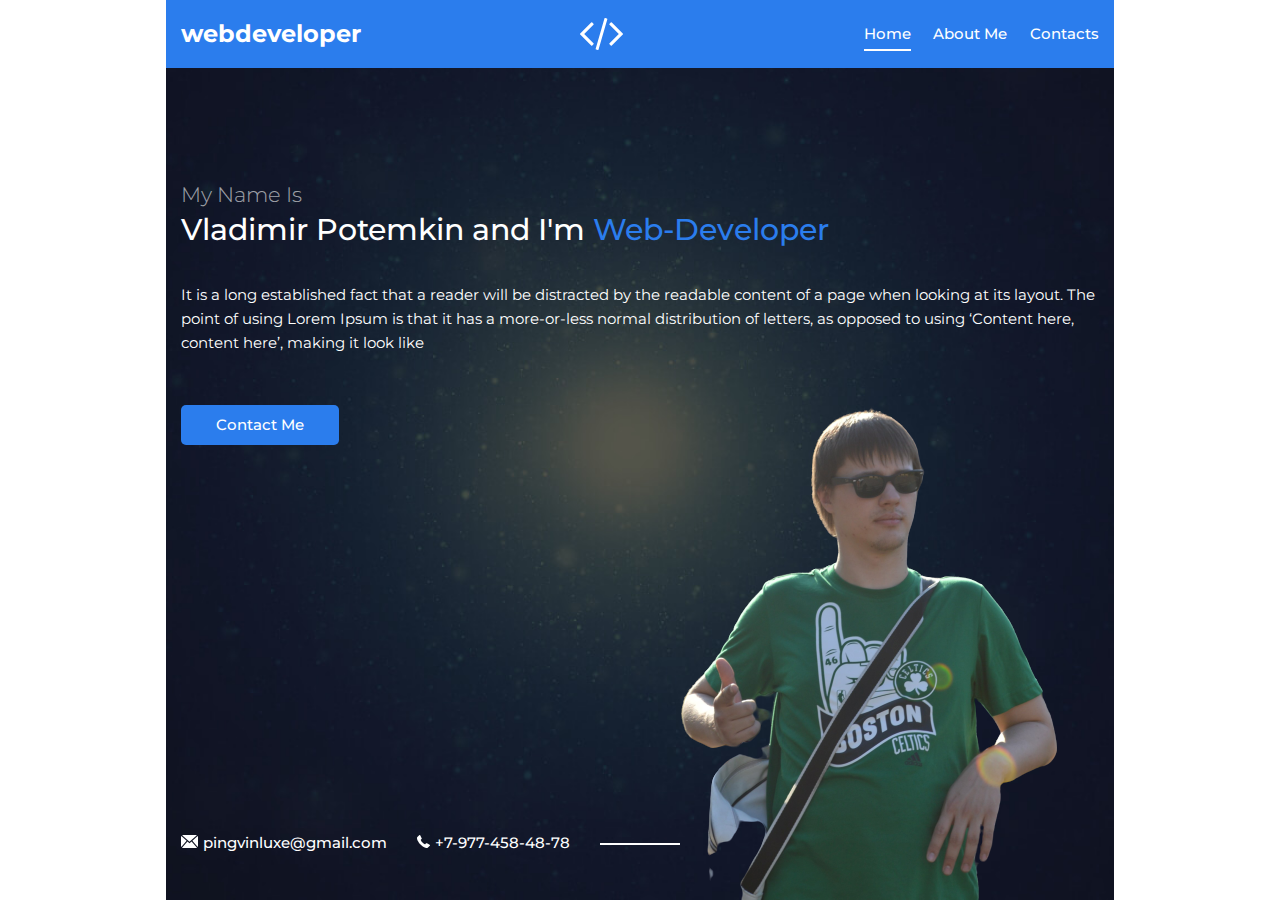
<file: index.html>
<!DOCTYPE html>
<html lang="en">
<head>
    <meta charset="UTF-8">
    <meta name="viewport" content="width=device-width, initiale-scale=1">
    <link href="https://fonts.googleapis.com/css2?family=Montserrat:wght@300;400;500;700&display=swap" rel="stylesheet">
    <link rel="stylesheet" href="css/style.css">
    <link rel="icon" type="image/png" href="img/favicon.png">
    <title>About Me</title>
</head>
<body>
   
   
   <div class="page">


    <!-- Header -->

       <header class="header">
          <div class="container">
           <div class="header-inner">
            <div class="header-brand">
                webdeveloper
            </div>
            <div class="header-logo">
                <img src="img/code.svg" alt="">
            </div>
            <nav class="header-nav">

                <a class="header-nav-link active" href="index.html">Home</a>
                <a class="header-nav-link" href="aboutme.html">About Me</a>
                <a class="header-nav-link" href="contacts.html">Contacts</a>

            </nav>
              </div>
          </div><!-- ./container-->
           
       </header>
    <!--Main-->
       <div class="container">
                    <main class="contetn">
                <div class="content-header">
                <h2 class="sub-title">My Name Is</h2>
                <h1 class="title">Vladimir Potemkin and I'm <span>Web-Developer</span></h1>
        </div>
           <div class="text">It is a long established fact that a reader will be distracted by the readable content of a page when looking at its layout. The point of using Lorem Ipsum is that it has a more-or-less normal distribution of letters, as opposed to using ‘Content here, content here’, making it look like</div>
       
           <a class="btn" href="contacts.html">Contact Me</a>
    </main>
      
    </div>

    <!-- Footer-->

    <footer class="footer">
        <div class="container">
            <div class="contacts">
                <a class="contacts-link" href="mailto:pingvinluxe@gmail.com"> <img class="contacts-img" src="img/mail.svg" alt="">pingvinluxe@gmail.com</a>
                <a class="contacts-link" href="tel:+79774584878"><img class="contacts-img" src="img/tel.svg" alt="">+7-977-458-48-78</a>
            </div>
        </div>
    </footer>

    <img class="author" src="img/x-gVMQycgpg-removebg-preview.png" alt="">
    </div><!-- /.page-->

    
</body>
</html>
</file>
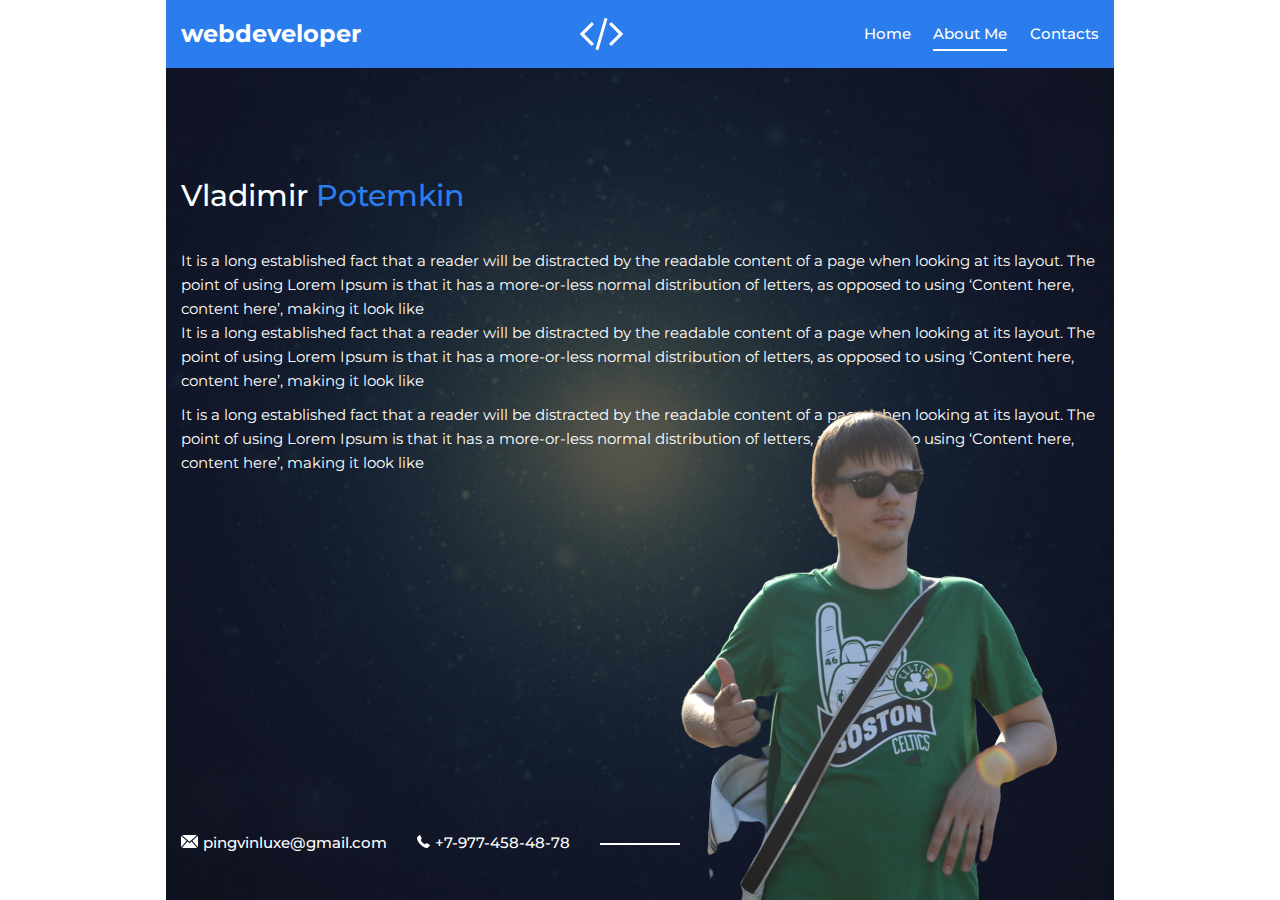
<file: aboutme.html>
<!DOCTYPE html>
<html lang="en">
<head>
    <meta charset="UTF-8">
    <meta name="viewport" content="width=device-width, initiale-scale=1">
    <link href="https://fonts.googleapis.com/css2?family=Montserrat:wght@300;400;500;700&display=swap" rel="stylesheet">
    <link rel="stylesheet" href="css/style.css">
    <link rel="icon" type="image/png" href="img/favicon.png">
    
    <meta name="description" content="">
    <meta name="keyword" content="">

    <title>About Me</title>
</head>
<body>
   
   
   <div class="page">


    <!-- Header -->

       <header class="header">
          <div class="container">
           <div class="header-inner">
            <div class="header-brand">
                webdeveloper
            </div>
            <div class="header-logo">
                <img src="img/code.svg" alt="">
            </div>
            <nav class="header-nav">

                <a class="header-nav-link" href="index.html">Home</a>
                <a class="header-nav-link active" href="aboutme.html">About Me</a>
                <a class="header-nav-link" href="contacts.html">Contacts</a>

            </nav>
              </div>
          </div><!-- ./container-->
           
       </header>
    <!-- MAIn-->
    
    <div class="container">
       <main class="contetn">
        <div class="content-header">
           <h1 class="title">Vladimir <span>Potemkin</span></h1>
        </div>
           <div class="text">It is a long established fact that a reader will be distracted by the readable content of a page when looking at its layout. The point of using Lorem Ipsum is that it has a more-or-less normal distribution of letters, as opposed to using ‘Content here, content here’, making it look like
               <p>It is a long established fact that a reader will be distracted by the readable content of a page when looking at its layout. The point of using Lorem Ipsum is that it has a more-or-less normal distribution of letters, as opposed to using ‘Content here, content here’, making it look like</p>
               <p>It is a long established fact that a reader will be distracted by the readable content of a page when looking at its layout. The point of using Lorem Ipsum is that it has a more-or-less normal distribution of letters, as opposed to using ‘Content here, content here’, making it look like</p>
           </div>
       
           
    </main>
      
    </div>

    <!-- Footer-->

    <footer class="footer">
        <div class="container">
            <div class="contacts">
                <a class="contacts-link" href="mailto:pingvinluxe@gmail.com"> <img class="contacts-img" src="img/mail.svg" alt="">pingvinluxe@gmail.com</a>
                <a class="contacts-link" href="tel:+79774584878"><img class="contacts-img" src="img/tel.svg" alt="">+7-977-458-48-78</a>
            </div>
        </div>
    </footer>

    <img class="author" src="img/x-gVMQycgpg-removebg-preview.png" alt="">
    </div><!-- /.page-->

    
</body>
</html>
</file>
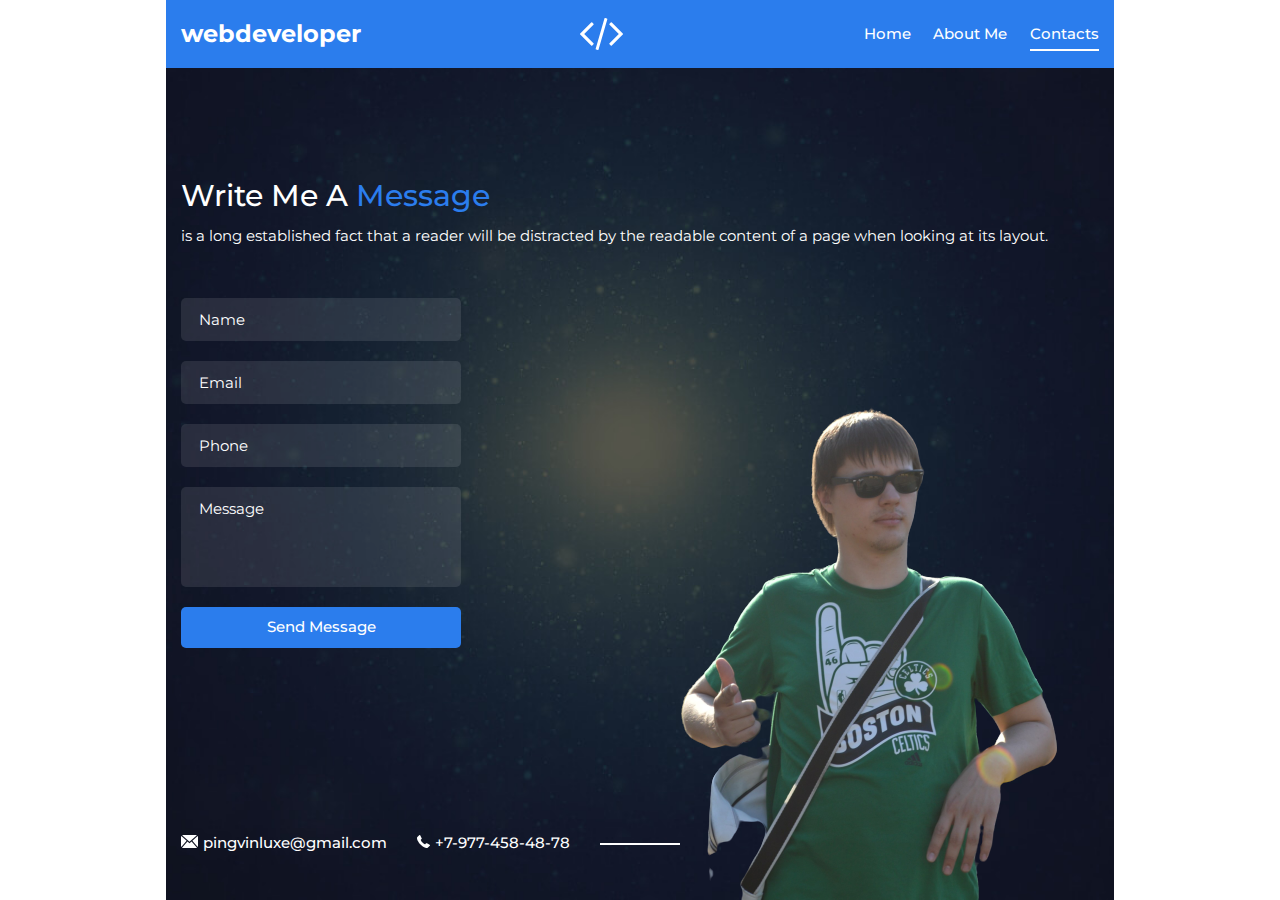
<file: contacts.html>
<!DOCTYPE html>
<html lang="en">
<head>
    <meta charset="UTF-8">
    <meta name="viewport" content="width=device-width, initiale-scale=1">
    <link href="https://fonts.googleapis.com/css2?family=Montserrat:wght@300;400;500;700&display=swap" rel="stylesheet">
    <link rel="stylesheet" href="css/style.css">
    <link rel="icon" type="image/png" href="img/favicon.png">
    <title>About Me</title>
</head>
<body>
   
   
   <div class="page">


    <!-- Header -->

       <header class="header">
          <div class="container">
           <div class="header-inner">
            <div class="header-brand">
                webdeveloper
            </div>
            <div class="header-logo">
                <img src="img/code.svg" alt="">
            </div>
            <nav class="header-nav">

                <a class="header-nav-link" href="index.html">Home</a>
                <a class="header-nav-link" href="aboutme.html">About Me</a>
                <a class="header-nav-link active" href="contacts.html">Contacts</a>

            </nav>
              </div>
          </div><!-- ./container-->
           
       </header>
    <!-- MAIn-->
    
    <div class="container">
       <main class="contetn">
        <div class="content-header">
           <h1 class="title">Write Me A <span>Message</span>
        </h1>
           <div class="text"> <p> is a long established fact that a reader will be distracted by the readable content of a page when looking at its layout.</p> 
           </div>
        </div>
           
       <form  class="form" action="/" method="POST">
            <div class="form-group">
            <input class="input" type="text" name="name" placeholder="Name"></div>
            <div class="form-group">
            <input class="input" type="email" name="email" placeholder="Email"></div>
            <div class="form-group">
            <input class="input" type="tel" name="tel" placeholder="Phone"></div>
            <div class="form-group">
            <textarea class="textarea" name="text" placeholder="Message"></textarea>
            </div>
            <div class="form-group">
                <button class="btn btn-full" type="submit">Send Message</button>
            </div>
        </form>
           
    </main>
      
    </div>

    <!-- Footer-->

    <footer class="footer">
        <div class="container">
            <div class="contacts">
                <a class="contacts-link" href="mailto:pingvinluxe@gmail.com"> <img class="contacts-img" src="img/mail.svg" alt="">pingvinluxe@gmail.com</a>
                <a class="contacts-link" href="tel:+79774584878"><img class="contacts-img" src="img/tel.svg" alt="">+7-977-458-48-78</a>
            </div>
        </div>
    </footer>

    <img class="author" src="img/x-gVMQycgpg-removebg-preview.png" alt="">
    </div><!-- /.page-->

    
</body>
</html>
</file>
<file: css/style.css>
html {
    font-size: 15px;
}

body {
    margin: 0 166px;

    font-family:'Montserrat', sans-serif;
    font-size: 1rem;
    line-height: 1.6;

}

*,
*:before,
*:after {
    box-sizing: border-box;
}

h1, h2, h3, h4, h5, h6 {
    margin: 0;

}

p {
    margin: 0 0 10px
}


.container {

    width: 100%;
    max-width: 1030px;
    margin: 0 auto;
    padding: 0 1rem;
}

/* page========*/



.page {

    width: 100%;
    height: 100vh;
    min-height: 823px;
    position: relative;
    overflow: hidden;

    background: black url("../img/bg.jpg") center no-repeat;
    
    background-size: cover;

}


/*header========*/



.header {
    padding: 1rem 0;
    background-color: #2b7ded;
    margin-bottom: 110px;
}

.header-inner {
    display: flex;
    justify-content: space-between;

    align-items: center;
}
.header-brand {
    font-size: 1.6rem;
    color: #fff;
    text-transform: inherit;
    font-weight: 700;
}

.header-logo img {
    display: block;
}


.header-nav {
    display: flex;

}


.header-nav-link {
    margin-left: 1.5rem;
    color: #fff;
    font-size: 1rem;
    font-weight: 500;
    text-decoration: none;

    transition: color 0.2s linear;
}


.header-nav-link:hover{

    color: grey;


}
.header-nav-link.active {
    position: relative;

}

.header-nav-link.active:after {
    content: "";
    width: 100%;
    height: 2px;
    background-color: white;

    position: absolute;

    left: 0;
    bottom: -5px;
}

/*Content========*/

.content {
    width: 100%;
    height: 100%;
    max-width: 565px;
    
}


.content-header {
    margin-bottom: 35px;
}

.sub-title {
    font-size: 1.4rem;
    color: rgba(255, 255, 255, 0.6);
    font-weight: 300;
}


.title {
  
    margin-bottom: 10px;
    font-size: 2rem;
    color: white;
    font-weight: 500;
    line-height: 1.2;
}

.title span {

color: #2b7ded;
}


.text {
    margin-bottom: 50px;

    font-size: 1rem;
    color: white;

}


            /* BtN=======*/


.btn {
    display: inline-block;
    padding: 12px 35px;
    font-size: 1rem;
    font-family: inherit;
    color: white;
    font-weight: 500;
    line-height: 1.1;

    text-decoration: none;
    cursor: pointer;
    border: none;
    background-color: #2b7ded;
    border-radius: 5px;
    transition: background .2s linear ;
}

.btn-full {
    width: 100%;
}

.btn:hover {
    background-color: blue;
}

            /* author===== */

.author {

    position: absolute;

    bottom: 0;
    right: 20px;
}

        /* footer ====== */

.footer {
   width: 100%;
   
    position: absolute;
    bottom: 45px;
    left: 0;

    color: white;
}


.contacts {
    display: flex;
    align-items: center;
}

.contacts-link {
    
    margin-right: 2rem;
    font-size: 1rem;
    color: white;
    text-decoration: none;
    font-weight: 500;
    
}

.contacts-link:last-child {
    margin-right: 0;
    position: relative;
}

.contacts-link:last-child::after {
    content: "";
    display: block;
    width: 80px;
    height: 2px;
    margin-left: 2rem;

    background-color: white;
    pointer-events: none;

    position: absolute;
    left: 100%;
    top: 12px;

}

.contacts-link:hover {
    text-decoration: underline;
}

.contacts-img {
    margin-right: 5px;
}

/* Form===== */

.form{
    width: 100%;
    max-width: 280px;    

}

.form-group {

    margin-bottom: 20px;
}
.input,
.textarea {

    display: block;
    padding: 12px 18px;
    width: 100%;
    font-family: inherit;
    font-size: 1rem;
    border: 0;
    background-color: rgba(255, 255, 255, .1);
    color: white;
    border-radius: 5px;
}

.textarea {
   height: 100px;
   resize: none;
}

.input::placeholder,
.textarea::placeholder{
    color: white;
}


/* Media===== */

@media (max-width: 1000px){
    .author {
        right: -170px;
    }
}

@media (max-width: 767px){

    .page {
        min-height: 100vh;
        height: auto;
        text-align: center;
        
    }
    
    .header {

        margin-bottom: 50px;
    
    }

    .header-logo {
        display: none;
    }
    
    .header-brand {
        font-size: 1.2rem;
        
    }

    .content {
        max-width: none;
        margin-bottom: 50px;
        text-align: center;
    }

    .form {
        margin: 0 auto;
    }

    .btn {
        margin-bottom: 50px;
    }

    .contacts-link:last-child::after {
        display: none;
        margin-bottom: 0;
    }
    .contacts {
        flex-direction: column;
        
    }
    
    

.contacts-link {
    margin-right: 0;
    margin-bottom: 0.5rem;
}

    .footer {
        position: static;
        
    }

    .author {
        display: none;
    }
}

@media (max-width: 565px) {

    

.header-inner {
        flex-direction: column;
    }


 .header-brand {
    
        margin-bottom: 1rem;
    }
}

@media (max-width: 320px) {

   .sub-title {
       font-size: 1.2rem;
   } 
   .title {
       font-size: 1.6rem;
   }
}
</file>
